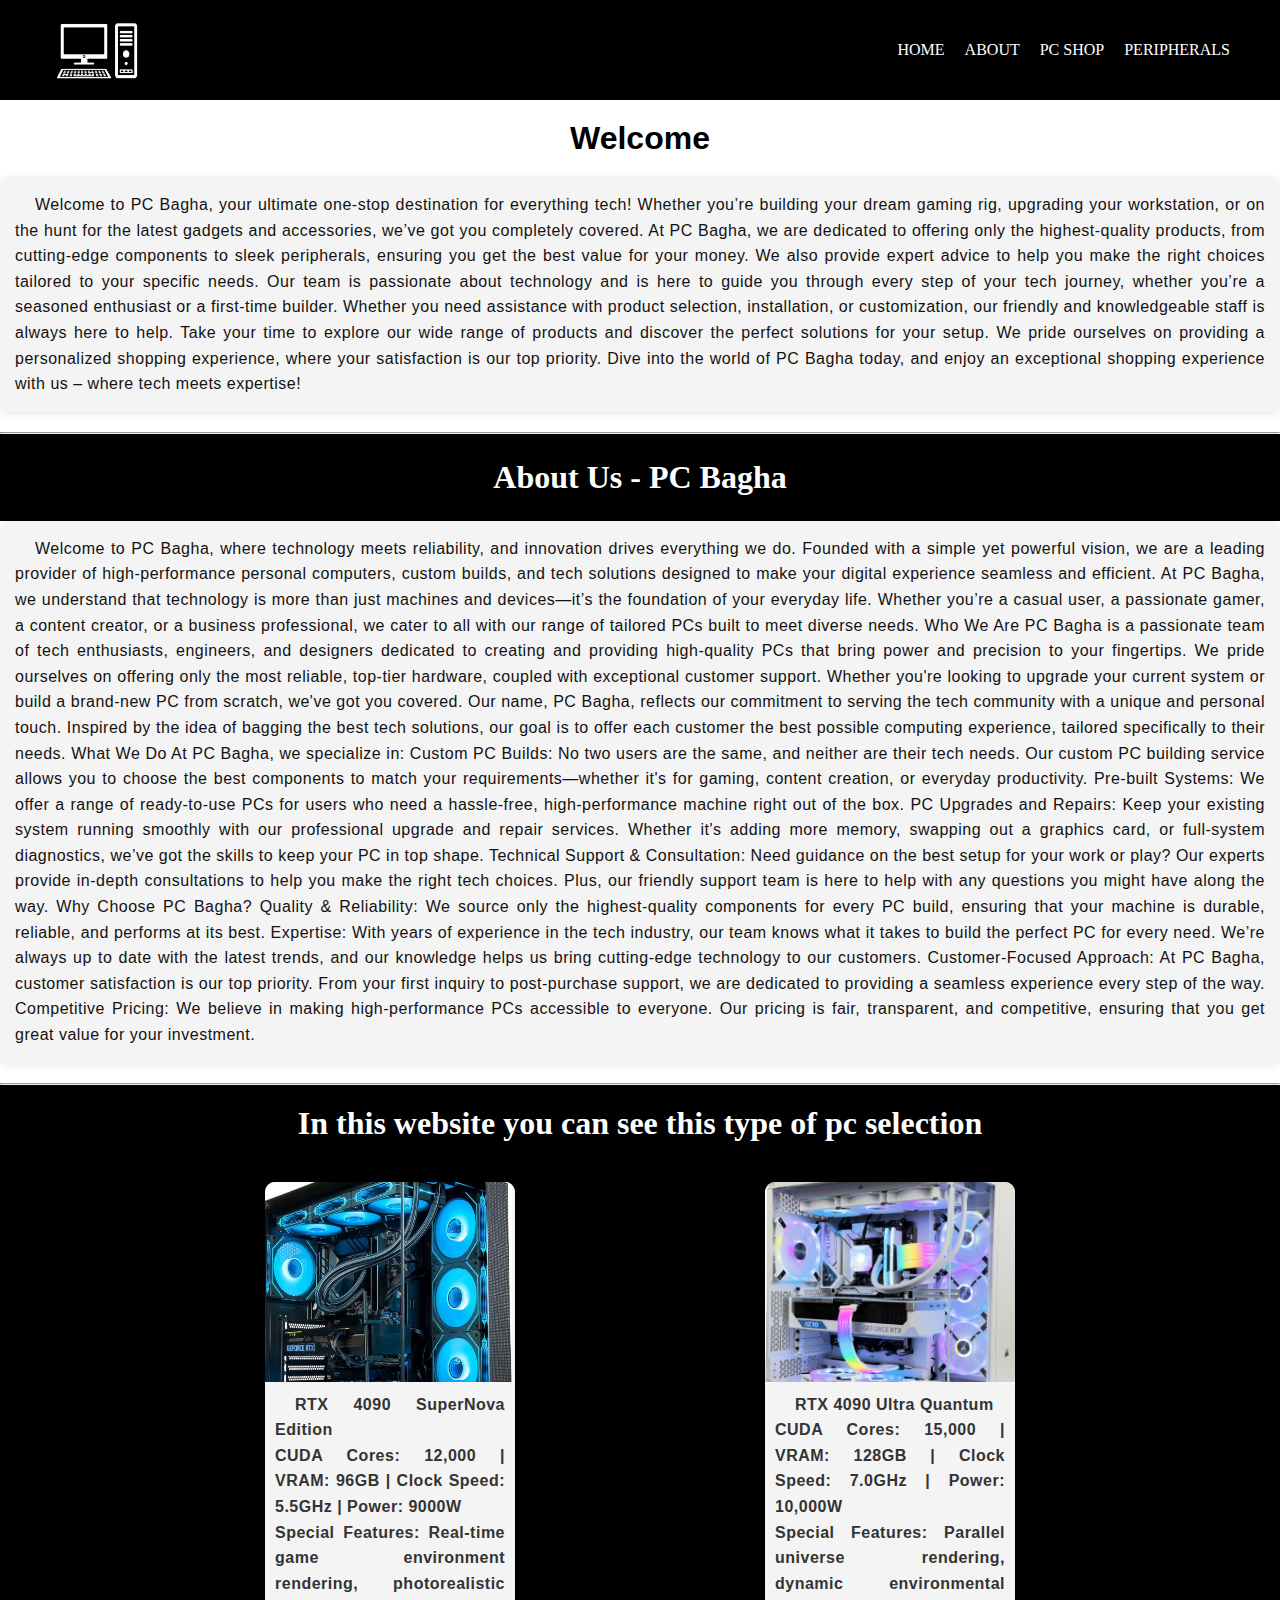
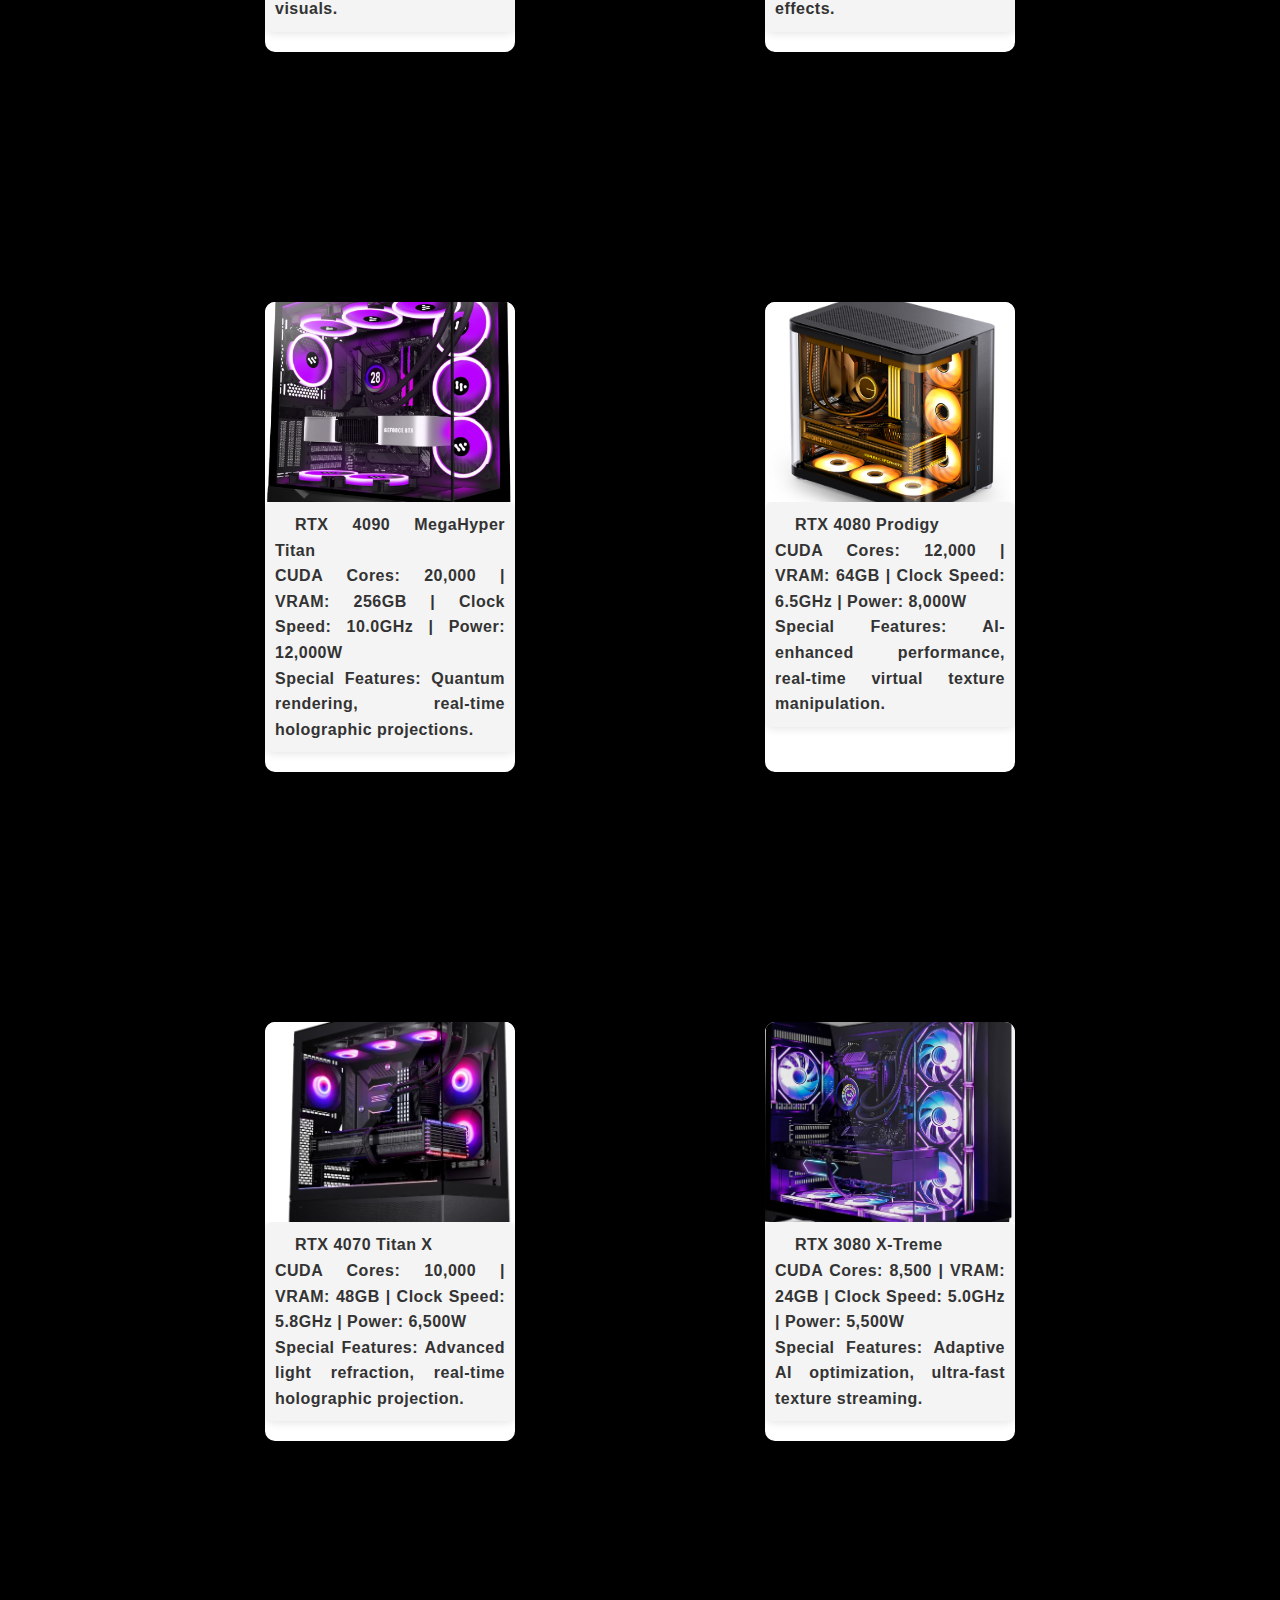
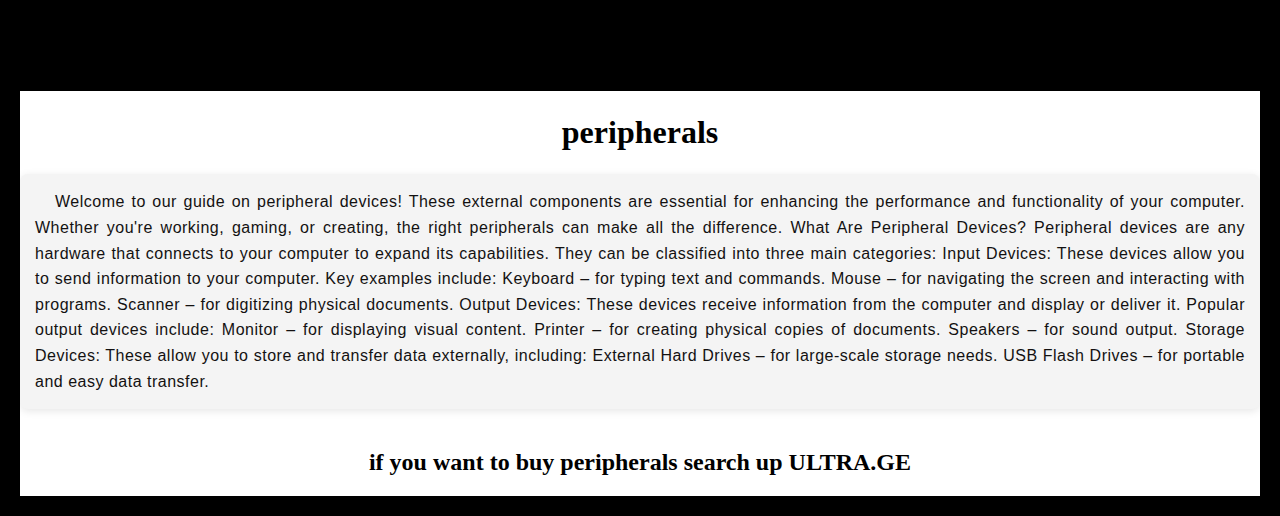
<file: PC/index.html>
<html lang="en">
<head>
    <meta charset="UTF-8">
    <meta name="viewport" content="width=device-width, initial-scale=1.0">
    <link rel="stylesheet" href="style.css">
    <title>Pc Bagha</title>
</head>
<body> 
         <nav>
            <img src="image.png" alt="image" class="img-div">
            <ul>
                <li><a href="#home">HOME</a></li>
                <li><a href="#about">ABOUT</a></li>
                <li><a href="#pc">PC SHOP</a></li>
                <li><a href="#peripheral">PERIPHERALS</a></li>
            </ul>
        </nav>
        <div id="home">
            <h1 class="cla" id="h1">Welcome</h1>
            <p id="p1">
                Welcome to PC Bagha, your ultimate one-stop destination for everything tech! Whether you’re building your dream gaming rig, upgrading your workstation, or on the hunt for the latest gadgets and accessories, we’ve got you completely covered. At PC Bagha, we are dedicated to offering only the highest-quality products, from cutting-edge components to sleek peripherals, ensuring you get the best value for your money.
                
                We also provide expert advice to help you make the right choices tailored to your specific needs. Our team is passionate about technology and is here to guide you through every step of your tech journey, whether you’re a seasoned enthusiast or a first-time builder. Whether you need assistance with product selection, installation, or customization, our friendly and knowledgeable staff is always here to help.
                
                Take your time to explore our wide range of products and discover the perfect solutions for your setup. We pride ourselves on providing a personalized shopping experience, where your satisfaction is our top priority. Dive into the world of PC Bagha today, and enjoy an exceptional shopping experience with us – where tech meets expertise!</p>
        </div>
        <hr>
        <div class="divunia">
            <h1 class="divunia1" id="about">About Us - PC Bagha</h1>
            <p class="divunia2">Welcome to PC Bagha, where technology meets reliability, and innovation drives everything we do. Founded with a simple yet powerful vision, we are a leading provider of high-performance personal computers, custom builds, and tech solutions designed to make your digital experience seamless and efficient.

                At PC Bagha, we understand that technology is more than just machines and devices—it’s the foundation of your everyday life. Whether you’re a casual user, a passionate gamer, a content creator, or a business professional, we cater to all with our range of tailored PCs built to meet diverse needs.
                
                Who We Are
                PC Bagha is a passionate team of tech enthusiasts, engineers, and designers dedicated to creating and providing high-quality PCs that bring power and precision to your fingertips. We pride ourselves on offering only the most reliable, top-tier hardware, coupled with exceptional customer support. Whether you're looking to upgrade your current system or build a brand-new PC from scratch, we've got you covered.
                
                Our name, PC Bagha, reflects our commitment to serving the tech community with a unique and personal touch. Inspired by the idea of bagging the best tech solutions, our goal is to offer each customer the best possible computing experience, tailored specifically to their needs.
                
                What We Do
                At PC Bagha, we specialize in:
                
                Custom PC Builds: No two users are the same, and neither are their tech needs. Our custom PC building service allows you to choose the best components to match your requirements—whether it's for gaming, content creation, or everyday productivity.
                
                Pre-built Systems: We offer a range of ready-to-use PCs for users who need a hassle-free, high-performance machine right out of the box.
                
                PC Upgrades and Repairs: Keep your existing system running smoothly with our professional upgrade and repair services. Whether it's adding more memory, swapping out a graphics card, or full-system diagnostics, we’ve got the skills to keep your PC in top shape.
                
                Technical Support & Consultation: Need guidance on the best setup for your work or play? Our experts provide in-depth consultations to help you make the right tech choices. Plus, our friendly support team is here to help with any questions you might have along the way.
                
                Why Choose PC Bagha?
                Quality & Reliability: We source only the highest-quality components for every PC build, ensuring that your machine is durable, reliable, and performs at its best.
                
                Expertise: With years of experience in the tech industry, our team knows what it takes to build the perfect PC for every need. We’re always up to date with the latest trends, and our knowledge helps us bring cutting-edge technology to our customers.
                
                Customer-Focused Approach: At PC Bagha, customer satisfaction is our top priority. From your first inquiry to post-purchase support, we are dedicated to providing a seamless experience every step of the way.
                
                Competitive Pricing: We believe in making high-performance PCs accessible to everyone. Our pricing is fair, transparent, and competitive, ensuring that you get great value for your investment.</p>
        </div>
        <hr>

        <h1 id="nik"> In this website you can see this type of pc selection</h1>
        <section class="products" id="pc">
            <div class="product">
                <img src="pc1.png" alt="product1">
                <p>RTX 4090 SuperNova Edition</strong><br>CUDA Cores: 12,000 | VRAM: 96GB | Clock Speed: 5.5GHz | Power: 9000W<br>Special Features: Real-time game environment rendering, photorealistic visuals.
                    </p>
            </div>
            <div class="product">
                <img src="pc2.png" alt="product2">
                <p><strong>RTX 4090 Ultra Quantum</strong><br>CUDA Cores: 15,000 | VRAM: 128GB | Clock Speed: 7.0GHz | Power: 10,000W<br>Special Features: Parallel universe rendering, dynamic environmental effects.
                    </p>
            </div>
            <div class="product">
                <img src="pc3.png" alt="product3">
                <p>RTX 4090 MegaHyper Titan</strong><br>CUDA Cores: 20,000 | VRAM: 256GB | Clock Speed: 10.0GHz | Power: 12,000W<br>Special Features: Quantum rendering, real-time holographic projections.
           </p>
            </div>
            <div class="product">
                <img src="pc4..png" alt="product4">
                <p><strong>RTX 4080 Prodigy</strong><br>CUDA Cores: 12,000 | VRAM: 64GB | Clock Speed: 6.5GHz | Power: 8,000W<br>Special Features: AI-enhanced performance, real-time virtual texture manipulation.
                    </p>
            </div>
            <div class="product">
                <img src="pc5.png" alt="product5">
                <p><strong>RTX 4070 Titan X</strong><br>CUDA Cores: 10,000 | VRAM: 48GB | Clock Speed: 5.8GHz | Power: 6,500W<br>Special Features: Advanced light refraction, real-time holographic projection.
                    </p>
            </div>
            <div class="product">
                <img src="pc6.png" alt="product6">
                <p><strong>RTX 3080 X-Treme</strong><br>CUDA Cores: 8,500 | VRAM: 24GB | Clock Speed: 5.0GHz | Power: 5,500W<br>Special Features: Adaptive AI optimization, ultra-fast texture streaming.
                    </p>
            </div>
            <div class="per" id="peripheral">
                <h1 class="h111">peripherals</h1>
                <p>Welcome to our guide on peripheral devices! These external components are essential for enhancing the performance and functionality of your computer. Whether you're working, gaming, or creating, the right peripherals can make all the difference.

                    What Are Peripheral Devices? Peripheral devices are any hardware that connects to your computer to expand its capabilities. They can be classified into three main categories:
                    
                    Input Devices: These devices allow you to send information to your computer. Key examples include:
                    
                    Keyboard – for typing text and commands.
                    Mouse – for navigating the screen and interacting with programs.
                    Scanner – for digitizing physical documents.
                    Output Devices: These devices receive information from the computer and display or deliver it. Popular output devices include:
                    
                    Monitor – for displaying visual content.
                    Printer – for creating physical copies of documents.
                    Speakers – for sound output.
                    Storage Devices: These allow you to store and transfer data externally, including:
                    
                    External Hard Drives – for large-scale storage needs.
                    USB Flash Drives – for portable and easy data transfer.</p>
                    <h2>if you want to buy peripherals search up ULTRA.GE </h2>
            </div>
</body>
</html
</file>
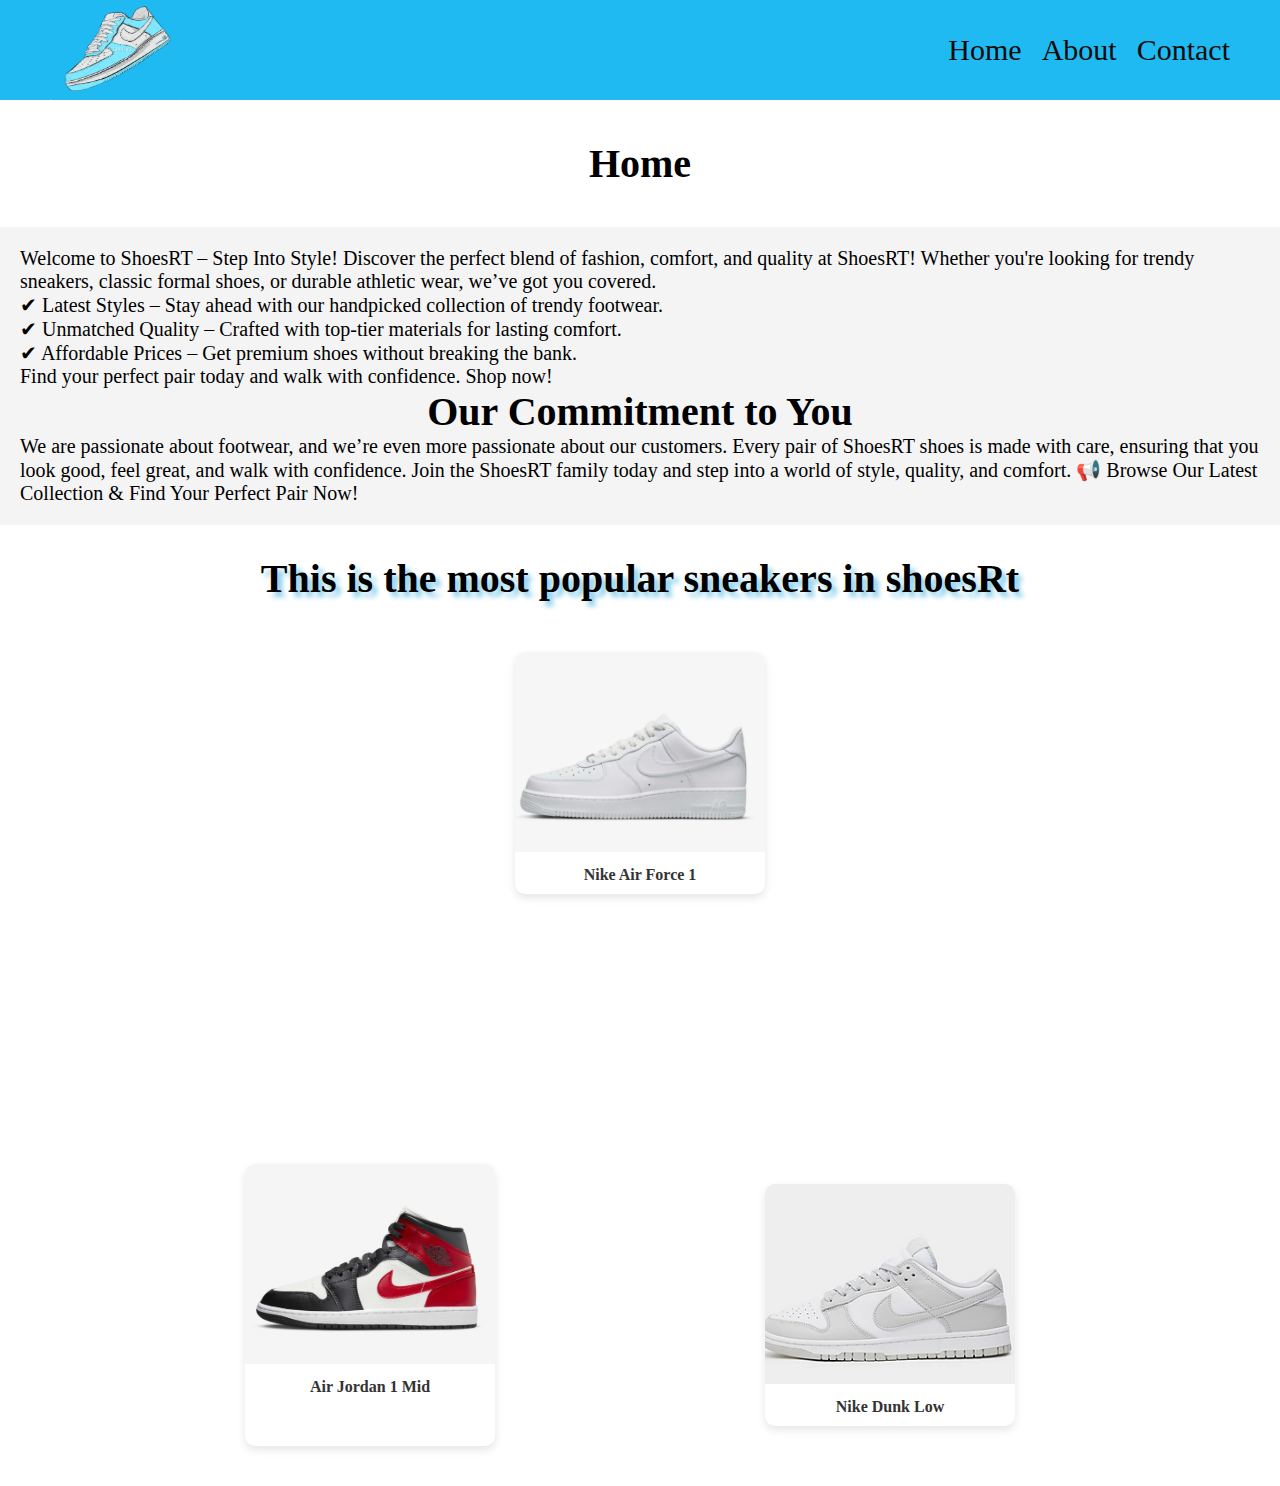
<file: projectGOA/index.html>
<!DOCTYPE html>
<html lang="en">
<head>
    <meta charset="UTF-8">
    <link rel="shortcut icon" type="x-icon" href="airs.png">
    <meta name="viewport" content="width=device-width, initial-scale=1.0">
    <title>ShoesRT</title>
    <link rel="stylesheet" href="style.css">
</head>
<body>
<nav>
    <img src="airs.png" alt="image" class="img-div">
    <ul>
        <li><a href="index.html">Home</a></li>
        <li><a href="about.html">About</a></li>
        <li><a href="contact.html">Contact</a></li>
    </ul>  
</nav>
    <div class="home">
<h1>Home</h1>
    </div>
    <div class="par">  
        <p>Welcome to ShoesRT – Step Into Style!
            Discover the perfect blend of fashion, comfort, and quality at ShoesRT! Whether you're looking for trendy sneakers, classic formal shoes, or durable athletic wear, we’ve got you covered.
            
            <ul><li>✔ Latest Styles – Stay ahead with our handpicked collection of trendy footwear.</li></ul>
            <ul><li>✔ Unmatched Quality – Crafted with top-tier materials for lasting comfort.</li></ul>
            <ul><li>✔ Affordable Prices – Get premium shoes without breaking the bank.</li></ul>
            
            Find your perfect pair today and walk with confidence. Shop now!</p>
            <h1>Our Commitment to You</h1>
            <p>
                We are passionate about footwear, and we’re even more passionate about our customers. Every pair of ShoesRT shoes is made with care, ensuring that you look good, feel great, and walk with confidence.
                
                Join the ShoesRT family today and step into a world of style, quality, and comfort.
                
                📢 Browse Our Latest Collection & Find Your Perfect Pair Now!</p>
    </div>
    <div class="popular">
        <h1>This is the most popular sneakers in shoesRt</h1>
    </div>
    <section class="products" id="pc">
        <div class="product">
            <img src="airforce.png" alt="product1">
    <p>
        <strong></strong>Nike Air Force 1</strong> 
    </p>
</div>
</div>
<section class="products" id="pc">
    <div class="product">
        <img src="jordan.png" alt="product1">
<p>
   <strong>Air Jordan 1 Mid</strong> 
</p>
</div>
</div>
<section class="products" id="pc">
    <div class="product">
        <img src="dunks.png" alt="product1">
<p>
    <strong> Nike Dunk Low</strong> 
</p>
</div>
</div>
</body>
</html>
</file>
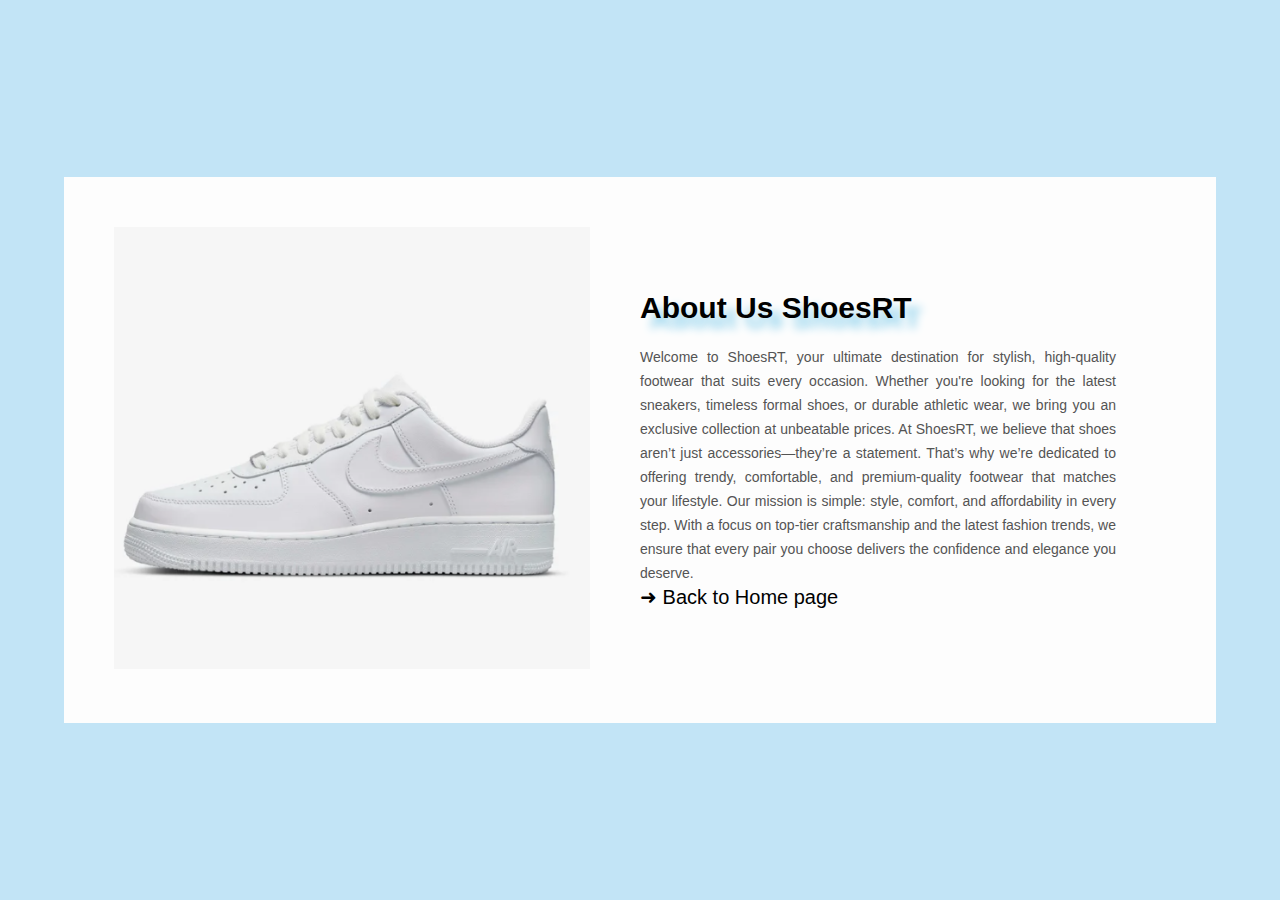
<file: projectGOA/about.html>
<!DOCTYPE html>
<html lang="en">
    <meta charset="UTF-8">
    <link rel="shortcut icon" type="x-icon" href="airs.png">
    <meta name="viewport" content="width=device-width, initial-scale=1.0">
    <title>project</title>
    <link rel="stylesheet" href="about.css">
<head>
<body>


    <div class="about-section">
        <div class="about-image">
            <img src="airforce.png" alt="Air Force Shoe">
        </div>
        <div class="inner-container">
            <h1>About Us ShoesRT</h1>
            <p class="text">
                Welcome to ShoesRT, your ultimate destination for stylish, high-quality footwear that suits every occasion. Whether you're looking for the latest sneakers, timeless formal shoes, or durable athletic wear, we bring you an exclusive collection at unbeatable prices.

                At ShoesRT, we believe that shoes aren’t just accessories—they’re a statement. That’s why we’re dedicated to offering trendy, comfortable, and premium-quality footwear that matches your lifestyle.
                
                Our mission is simple: style, comfort, and affordability in every step. With a focus on top-tier craftsmanship and the latest fashion trends, we ensure that every pair you choose delivers the confidence and elegance you deserve.
            </p>
            <a href="index.html"> ➜ Back to Home page</a>
        </div>
    </div>
</body>
</html>
</file>
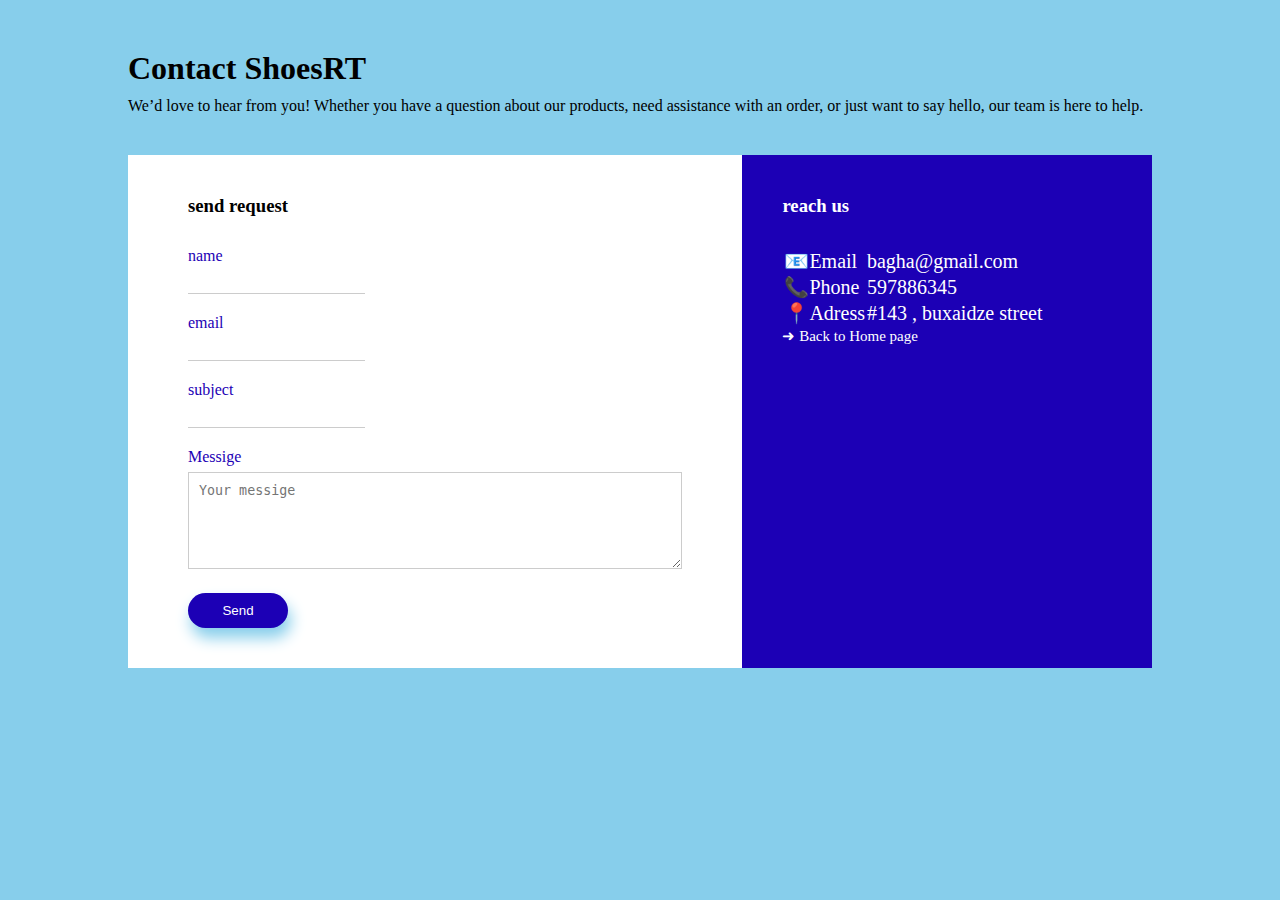
<file: projectGOA/contact.html>
<!DOCTYPE html>
<html lang="en">
<head>
    <meta charset="UTF-8">
    <link rel="shortcut icon" type="x-icon" href="airs.png">
    <meta name="viewport" content="width=device-width, initial-scale=1.0">
    <title>contact</title>
    <link rel="stylesheet" href="contact.css">
</head>
<body>
    <div class="container">
        <h1> Contact ShoesRT </h1>
        <p>We’d love to hear from you! Whether you have a question about our products, need assistance with an order, or just want to say hello, our team is here to help.</p>
        <div class="box">
            <div class="contact-left">
                <h3>send request</h3>
                <form>
                    <div class="input-row">
                        <div class="input-group">
                            <label for="name">name</label>
                            <input type="text">
                        </div>
                    </div>
                    <div class="input-row">
                        <div class="input-group">
                            <label for="mail">email</label>
                            <input type="email">
                        </div>
                    </div>
                    <div class="input-row">
                        <div class="input-group">
                            <label for="sub">subject</label>
                            <input type="text">
                        </div>

                    </div>
                </form>
                <label>Messige</label>
                <textarea rows="5" placeholder="Your messige"></textarea>
                <button type="submit">Send</button>
            </div>
            <div class="contact-right">
                <h3>reach us </h3>
                
                <table>
                    <tr>
                        <td>📧Email</td>
                        <td>bagha@gmail.com</td>
                    </tr>
                    <tr>
                        <td>📞Phone</td>
                        <td>597886345</td>
                    </tr>
                    <tr>
                        <td>📍Adress</td>
                        <td>#143 , buxaidze street</td>
                    </tr>
                </table>
                <a href="index.html" > ➜ Back to Home page</a>
            </div>
        </div>
    </div>
</body>
</html>
</file>
<file: PC/style.css>
* {
    padding: 0;
    margin: 0;
    box-sizing: border-box;
}


body {
    height: 100vh;
}

nav {
    padding: 20px 50px;
    height: 100px;
    background-color: black;    
    display: flex;
    justify-content: space-between;
    align-items: center;
}

nav ul li a:hover{
    color: skyblue;
}


.img-div {
    width: 100px;
    height: 100px;
    background-color: black;
}

ul {
    list-style: none;
    display: flex;
    gap: 20px;
}

ul a {
    color: white;
    text-decoration: none;
}

#h1{
    text-align: center; 
    font-family: Arial, Helvetica, sans-serif;
    margin: auto;
    padding: 20px;
}
#p1{
    font-family: 'Arial', sans-serif;
    font-size: 16px;
    line-height: 1.6;
    color: #131111;
    margin-bottom: 20px;
    background-color: #f4f4f4;
    padding: 15px;
    border-radius: 8px;
    box-shadow: 0 2px 8px rgba(0, 0, 0, 0.1);
    text-align: justify;
    text-indent: 20px;
    letter-spacing: 0.5px;
}
#nik{
    background-color:black;
    color:white;
    text-align: center;
    margin: auto;
    padding: 20px;
}
.products {
    display: flex;
    flex-wrap: wrap;
    gap: 250px;
    justify-content: center;
    padding: 20px;
    background-color: black;
}

.product {
    width: 250px;
    text-align: center;
    background-color: white;
    box-shadow: 0 4px 8px rgba(0, 0, 0, 0.1);
    border-radius: 10px;
    overflow: hidden;
}

.product img {
    width: 100%;
    height: 200px;
    object-fit: cover;
}

.product p {
    padding: 10px;
    font-size: 16px;
    color: #333;
    font-weight: bold;
    cursor: pointer;
}

.divunia{
    text-align: center;
    border-style: none;
}
.divunia1{
    background-color: black;
    color: white;
    margin: auto;
    padding: 25px;
}
.divunia2{
        font-family: 'Arial', sans-serif;
        font-size: 16px;
        line-height: 1.6;
        color: #131111;
        margin-bottom: 20px;
        background-color: #f4f4f4;
        padding: 15px;
        border-radius: 8px;
        box-shadow: 0 2px 8px rgba(0, 0, 0, 0.1);
        text-align: justify;
        text-indent: 20px;
        letter-spacing: 0.5px;
}

.per{
    background-color: white;
}

.h111{
    text-align: center;
    margin: auto;
    padding: 23px;
}

p{
    font-family: 'Arial', sans-serif;
    font-size: 16px;
    line-height: 1.6;
    color: #131111;
    margin-bottom: 20px;
    background-color: #f4f4f4;
    padding: 15px;
    border-radius: 8px;
    box-shadow: 0 2px 8px rgba(0, 0, 0, 0.1);
    text-align: justify;
    text-indent: 20px;
    letter-spacing: 0.5px;
}

a{
    text-decoration: none;
}

h2{
    text-align: center;
    margin: auto;
    padding: 20px;
    color: black;
}
</file>
<file: projectGOA/style.css>
*{
    margin:0;
    padding:0;
    box-sizing: border-box;
}

.store{
    text-align: center;
    color: rgb(231, 231, 231);
    border-style: none;
    background-color: black;
    padding: 20px ;
    margin:auto;
}
nav {
    padding: 20px 50px;
    height: 100px;
    background-color:#20baf2;    
    display: flex;
    justify-content: space-between;
    align-items: center;
}
nav ul li a:hover{
    color: white;
}

.img-div {
    width: 130px;
    height: 100px;
    background-color: black;
    font-family: sans-serif;
}

ul {
    list-style: none;
    display: flex;
    gap: 20px;
}

ul a {
    color: rgb(12, 10, 10);
    text-decoration: none;
    font-size: 30px;
}
.home h1{
    text-align: center;
    padding: 40px ;
    font-size: 40px;

}
.par{
    font-size: 20px;
    padding: 20px;
    margin: auto;
    border-style: none;
    background-color: rgb(244, 244, 244);
}
.par h1{
    text-align: center;
}

.popular{
    text-align: center;
    text-shadow: 5px 5px 5px skyblue;
    padding: 30px;
    font-style: inherit;
    font-size: 20px;
}
.products {
    display: flex;
    flex-wrap: wrap;
    gap: 250px;
    justify-content: center;
    padding: 20px;
    
}

.product {
    width: 250px;
    text-align: center;
    background-color: white;
    box-shadow: 0 4px 8px rgba(0, 0, 0, 0.1);
    border-radius: 10px;
    overflow: hidden;
}

.product img {
    width: 100%;
    height: 200px;
    object-fit: cover;
}

.product p {
    padding: 10px;
    font-size: 16px;
    color: #333;
    font-weight: bold;
    cursor: pointer;
}
</file>
<file: projectGOA/about.css>
* {
    margin: 0;
    padding: 0;
    font-family: "Open Sans", sans-serif;
    box-sizing: border-box;
}
h1{
    text-shadow: 10px 10px 10px skyblue;
}
body {
    min-height: 100vh;
    display: flex;
    align-items: center;
    justify-content: center;
    background-color:rgb(194, 228, 246);
}

.about-section {
    display: flex;
    align-items: center;
    justify-content: space-between;
    width: 90%;
    max-width: 1200px;
    background-color: #fdfdfd;
    padding: 50px;
}

.about-image {
    flex: 1;
}

.about-image img {
    width: 100%;
    height: auto;
}

.inner-container {
    flex: 1;
    padding: 50px;
}

.inner-container h1 {
    margin-bottom: 20px;
    font-size: 30px;
    font-weight: 900;
}

.text {
    font-size: 14px;
    color: #545454;
    line-height: 24px;
    text-align: justify;
}

a{
    text-decoration: none;
    font-size: 20px;
    color: black;
}

a:hover{
    color: gray;
}
</file>
<file: projectGOA/contact.css>
*{
    padding: 0;
    margin: 0;
   
}

body{
    background-color: skyblue;
    
    
}
.container{
    width: 80%;
    margin: 50px auto;
}

.box{
    background-color: white;
    display: flex;
}

.contact-left{
    flex-basis: 60%;
    padding: 40px 60px ;

}
.contact-left h3 {
    
    font-weight: 600;
    margin-bottom: 30px;

}

.contact-right h3 {
    font-weight: 600;
    margin-bottom: 30px;
    
}
.contact-right{
    flex-basis: 40%;
    padding: 40px ;
    background: #1c00b5;
    color: white;
}
h1{
    margin-bottom: 10px;

}

.container p{
    margin-bottom: 40px;
}

.input-row{
    display: flex;
    justify-content: space-between;
    margin-bottom: 20px;
}



input{
    width: 100%;
    border: none;
    border-bottom: 1px solid #ccc;
    outline: none;
    padding-bottom: 5px;
}

textarea{
    width: 100%;
    border: 1px solid #ccc;
    outline:none;
    padding: 10px;
    box-sizing: border-box;
}

label{
    margin-bottom: 6px;
    display: block;
    color: #1c00b5;
}

button{
    background-color: #1c00b5;
    width: 100px;
    border: none;
    outline: none;
    color: #fff;
    height: 35px;
    border-radius: 30px;
    margin-top:20px ;
    box-shadow:  3px 10px 15px 0px skyblue;
}
tr{
    font-size: 20px;
    
}
a{
    text-decoration: none;
    font-size: 15px;
    color: white;
}

button:hover{
    color: skyblue;
}
</file>
